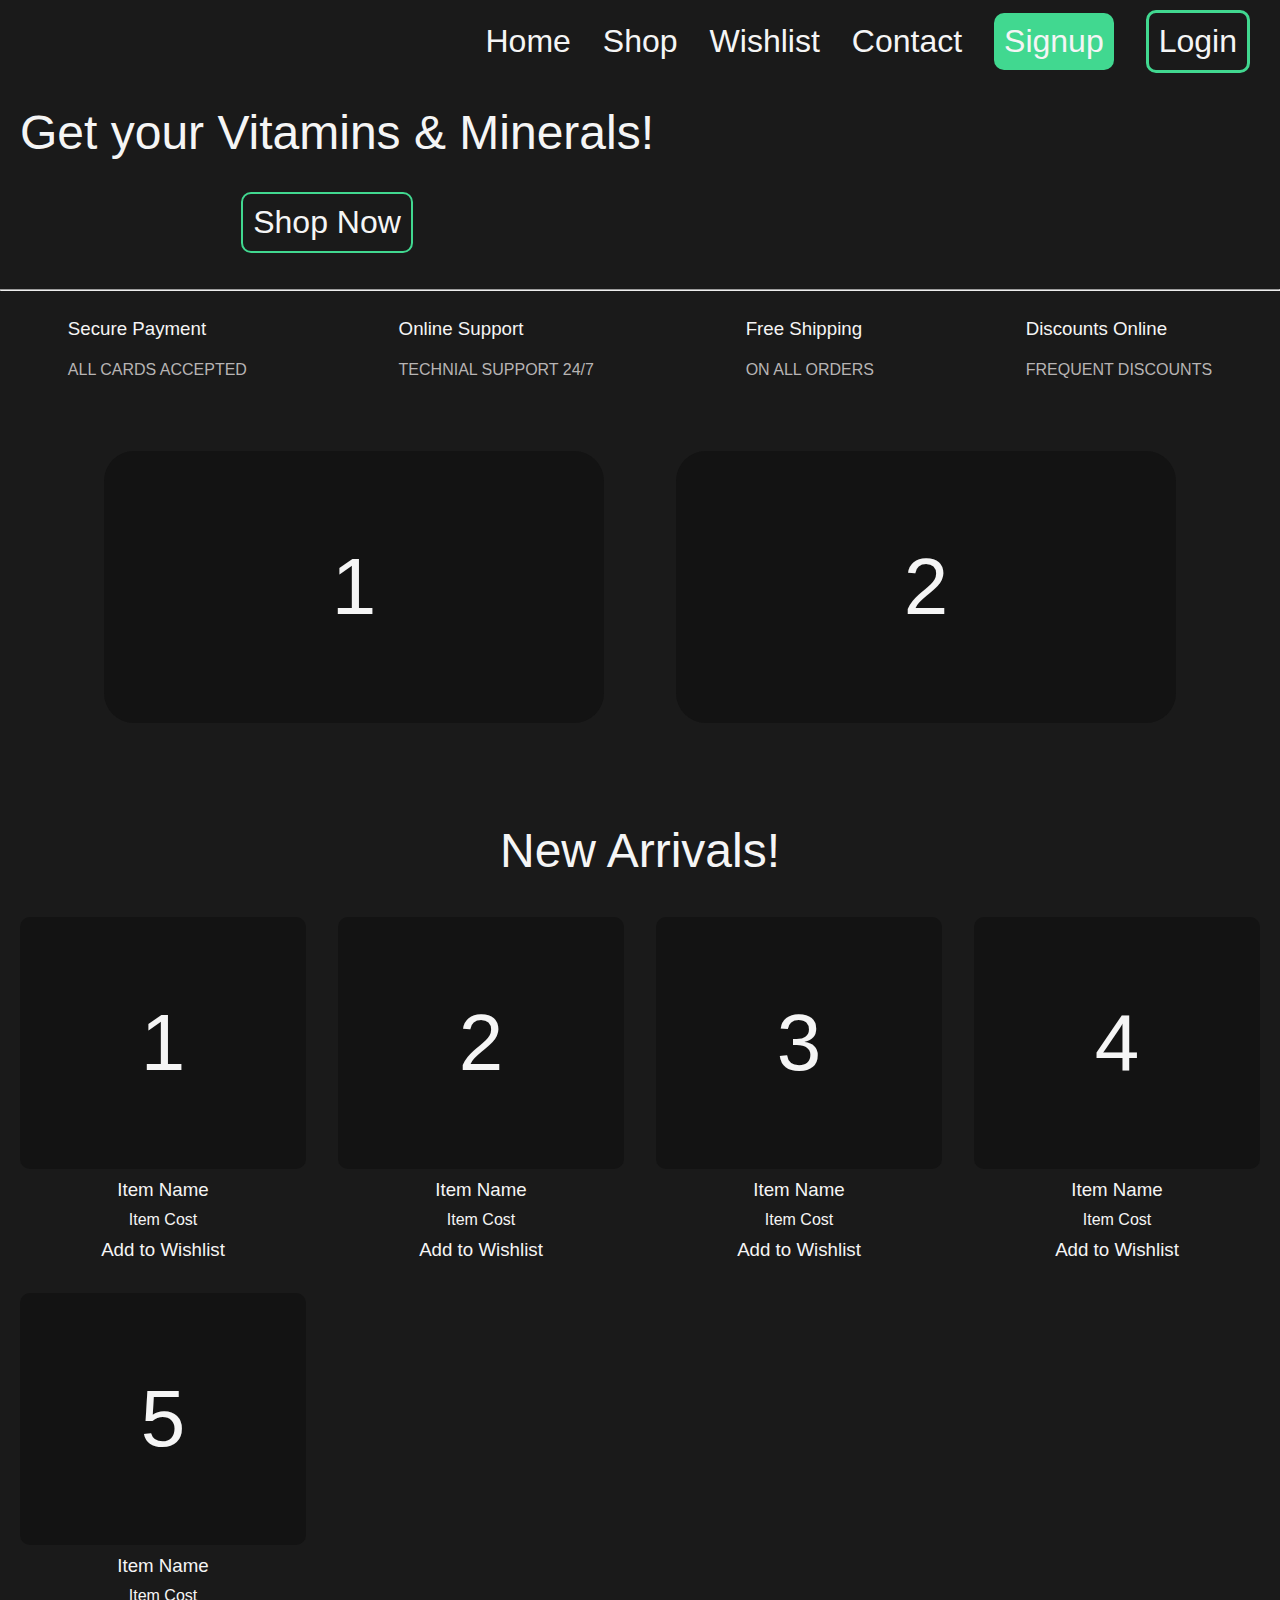
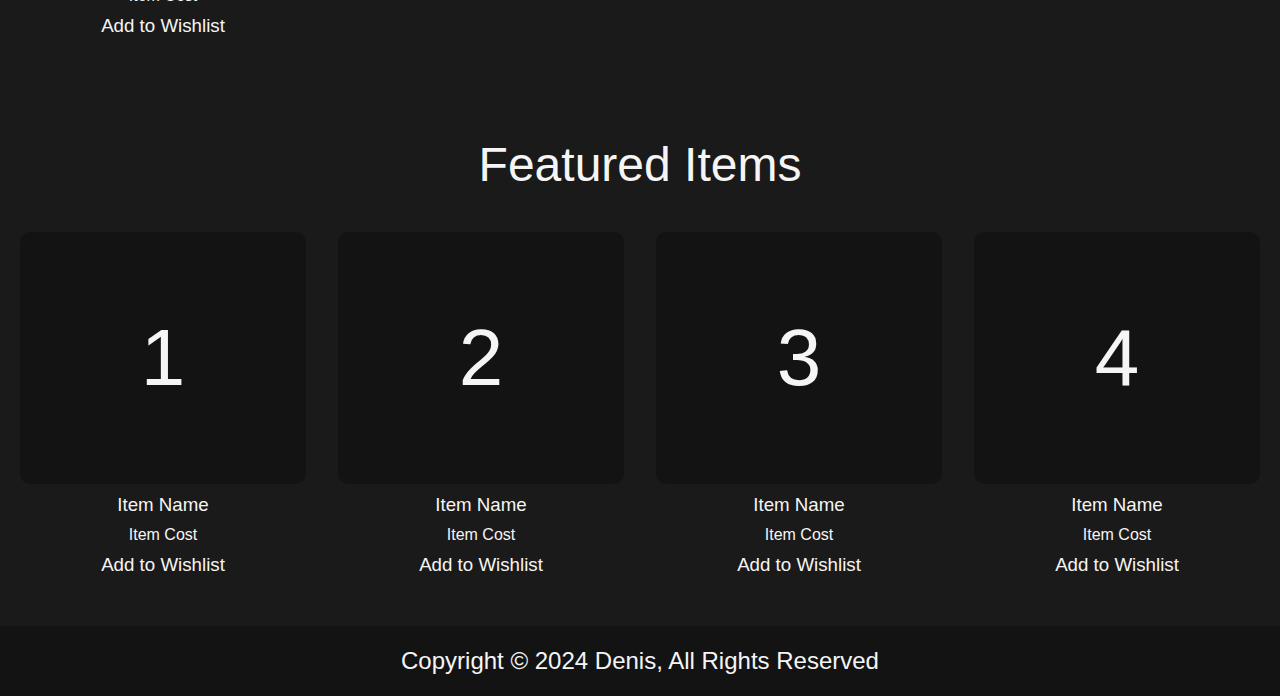
<file: public/index.html>
<!DOCTYPE html>
<html lang="en">
<head>
    <meta charset="UTF-8">
    <meta name="viewport" content="width=device-width, initial-scale=1.0">
    <title>Heisenberg</title>
    <link rel="stylesheet" href="assets/css/main.css">
</head>
<body>
    <!-- div.container>div.box#box$@1*10{Box $@1} -->

    <div class="header">
        <div class="navbar">
            <a href="#">Home</a>
            <a href="shop.html">Shop</a>
            <a href="wishlist.html">Wishlist</a>
            <a href="contact.html">Contact</a>
            <a href="signup.html" class = "special-link" id="signup">Signup</a>
            <a href="login.html" class = "special-link" id="login">Login</a>
        </div>
    </div>

    <div class="top-section">
        <div class="top-section-main">
            <div class="top-section-header">
                <h1>Get your Vitamins & Minerals!</h1>
            </div>
            <div class="shop-now-button">
                <a href="shop.html" class = "special-link" id = "shop-now">Shop Now</a>
            </div>
        </div>
    </div><br><hr>

    <div class="facts">
        <div class="secure-payment">
            <h3>Secure Payment</h3>
            <h4>ALL CARDS ACCEPTED</h4>
        </div>
        <div class="online-support">
            <h3>Online Support</h3>
            <h4>TECHNIAL SUPPORT 24/7</h4>
        </div>
        <div class="free-shipping">
            <h3>Free Shipping</h3>
            <h4>ON ALL ORDERS</h4>
        </div>
        <div class="discount-online">
            <h3>Discounts Online</h3>
            <h4>FREQUENT DISCOUNTS</h4>
        </div>
    </div>

    <div class="item-showcase">
        <div class="item-showcased">
            <p>1</p>
        </div>
        <div class="item-showcased">
            <p>2</p>
        </div>
    </div>

    <div class="special-listing-header">
        <h2>New Arrivals!</h2>
    </div>
    <div class="special-listing">
        <div class="special-listing-item">
            <div class="special-listing-image">
                <p>1</p>
            </div>
            <div class="special-listing-details">
                <h3 class="special-listing-details-text">Item Name</h3>
                <h4 class="special-listing-details-text">Item Cost</h4>
                <div class="add-to-wishlist">
                    <!-- <img class ="heart-icon" src="assets/css/images/Heart.png" alt="Add to Wishlist" width="25px" height="25px"> -->
                    <h3 class="special-listing-text add-to-wishlist-text">Add to Wishlist</h3>
                </div>
            </div>
        </div>

        <div class="special-listing-item">
            <div class="special-listing-image">
                <p>2</p>
            </div>
            <div class="special-listing-details">
                <h3 class="special-listing-details-text">Item Name</h3>
                <h4 class="special-listing-details-text">Item Cost</h4>
                <div class="add-to-wishlist">
                    <!-- <img class ="heart-icon" src="assets/css/images/Heart.png" alt="Add to Wishlist" width="25px" height="25px"> -->
                    <h3 class="special-listing-text add-to-wishlist-text">Add to Wishlist</h3>
                </div>
            </div>
        </div>

        <div class="special-listing-item">
            <div class="special-listing-image">
                <p>3</p>
            </div>
            <div class="special-listing-details">
                <h3 class="special-listing-details-text">Item Name</h3>
                <h4 class="special-listing-details-text">Item Cost</h4>
                <div class="add-to-wishlist">
                    <!-- <img class ="heart-icon" src="assets/css/images/Heart.png" alt="Add to Wishlist" width="25px" height="25px"> -->
                    <h3 class="special-listing-text add-to-wishlist-text">Add to Wishlist</h3>
                </div>
            </div>
        </div>

        <div class="special-listing-item">
            <div class="special-listing-image">
                <p>4</p>
            </div>
            <div class="special-listing-details">
                <h3 class="special-listing-details-text">Item Name</h3>
                <h4 class="special-listing-details-text">Item Cost</h4>
                <div class="add-to-wishlist">
                    <!-- <img class ="heart-icon" src="assets/css/images/Heart.png" alt="Add to Wishlist" width="25px" height="25px"> -->
                    <h3 class="special-listing-text add-to-wishlist-text">Add to Wishlist</h3>
                </div>
            </div>
        </div>

        <div class="special-listing-item">
            <div class="special-listing-image">
                <p>5</p>
            </div>
            <div class="special-listing-details">
                <h3 class="special-listing-details-text">Item Name</h3>
                <h4 class="special-listing-details-text">Item Cost</h4>
                <div class="add-to-wishlist">
                    <!-- <img class ="heart-icon" src="assets/css/images/Heart.png" alt="Add to Wishlist" width="25px" height="25px"> -->
                    <h3 class="special-listing-text add-to-wishlist-text">Add to Wishlist</h3>
                </div>
            </div>
        </div>
    </div>

    <div class="special-listing-header">
        <h2>Featured Items</h2>
    </div>

    <div class="special-listing">
        <div class="special-listing-item">
            <div class="special-listing-image">
                <p>1</p>
            </div>
            <div class="special-listing-details">
                <h3 class="special-listing-details-text">Item Name</h3>
                <h4 class="special-listing-details-text">Item Cost</h4>
                <div class="add-to-wishlist">
                    <!-- <img class="heart-icon" src="assets/css/images/Heart.png" alt="Add to Wishlist" width="25px" height="25px"> -->
                    <h3 class="special-listing-text add-to-wishlist-text">Add to Wishlist</h3>
                </div>
            </div>
        </div>
        
        <div class="special-listing-item">
            <div class="special-listing-image">
                <p>2</p>
            </div>
            <div class="special-listing-details">
                <h3 class="special-listing-details-text">Item Name</h3>
                <h4 class="special-listing-details-text">Item Cost</h4>
                <div class="add-to-wishlist">
                    <!-- <img class="heart-icon" src="assets/css/images/Heart.png" alt="Add to Wishlist" width="25px" height="25px"> -->
                    <h3 class="special-listing-text add-to-wishlist-text">Add to Wishlist</h3>
                </div>
            </div>
        </div>

        <div class="special-listing-item">
            <div class="special-listing-image">
                <p>3</p>
            </div>
            <div class="special-listing-details">
                <h3 class="special-listing-details-text">Item Name</h3>
                <h4 class="special-listing-details-text">Item Cost</h4>
                <div class="add-to-wishlist">
                    <!-- <img class="heart-icon" src="assets/css/images/Heart.png" alt="Add to Wishlist" width="25px" height="25px"> -->
                    <h3 class="special-listing-text add-to-wishlist-text">Add to Wishlist</h3>
                </div>
            </div>
        </div>

        <div class="special-listing-item">
            <div class="special-listing-image">
                <p>4</p>
            </div>
            <div class="special-listing-details">
                <h3 class="special-listing-details-text">Item Name</h3>
                <h4 class="special-listing-details-text">Item Cost</h4>
                <div class="add-to-wishlist">
                    <!-- <img class="heart-icon" src="assets/css/images/Heart.png" alt="Add to Wishlist" width="25px" height="25px"> -->
                    <h3 class="special-listing-text add-to-wishlist-text">Add to Wishlist</h3>
                </div>
            </div>
        </div>
    </div>

    <div class="footer">
        <h2>Copyright © 2024 Denis, All Rights Reserved</h2>
    </div>
</body>
</html>
</file>
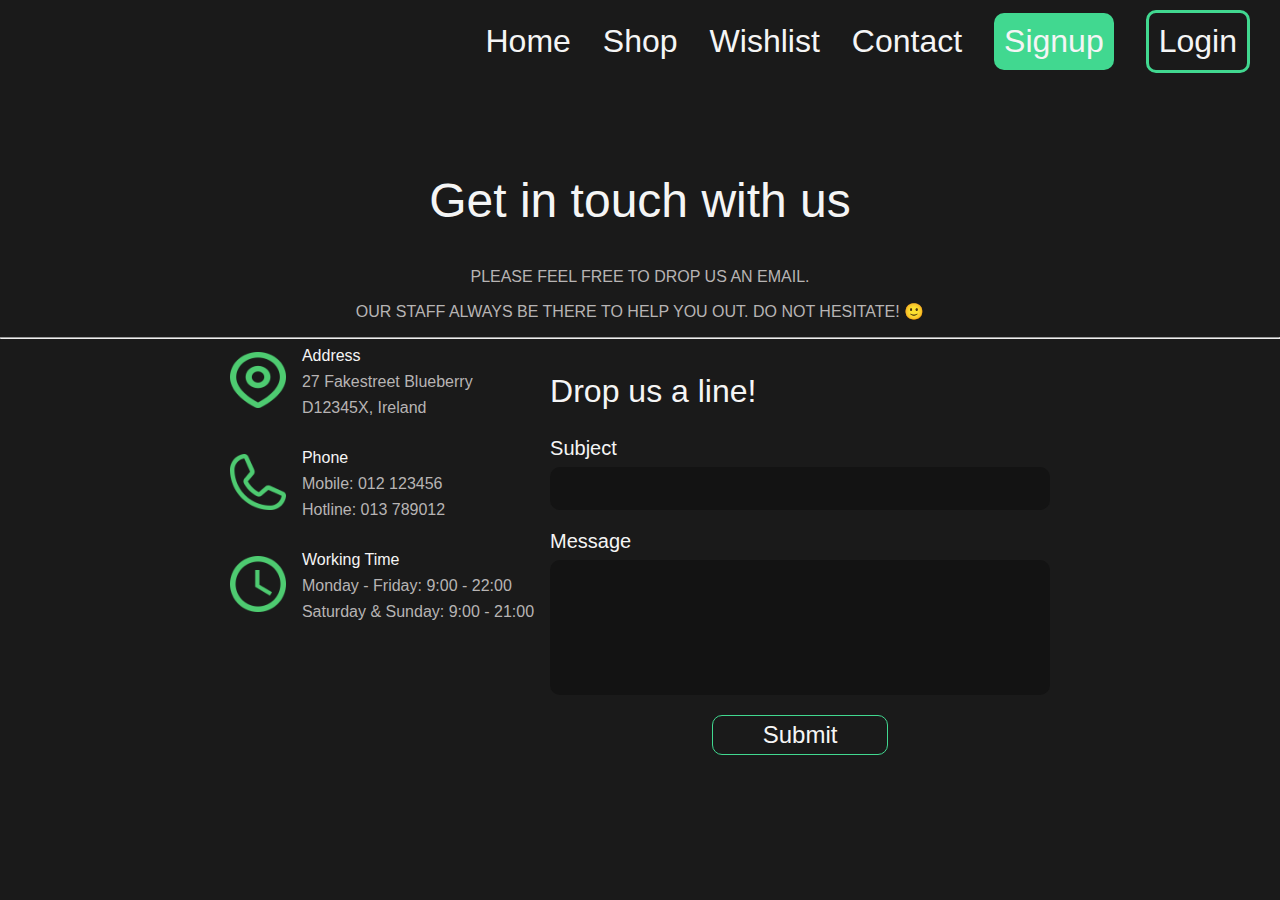
<file: public/contact.html>
<!DOCTYPE html>
<html lang="en">
<head>
    <meta charset="UTF-8">
    <meta name="viewport" content="width=device-width, initial-scale=1.0">
    <title>Contact</title>
    <link rel="stylesheet" href="assets/css/main.css">
</head>
<body>
    <div class="header">
        <div class="navbar">
            <a href="index.html">Home</a>
            <a href="shop.html">Shop</a>
            <a href="wishlist.html">Wishlist</a>
            <a href="#">Contact</a>
            <a href="signup.html" class = "special-link" id="signup">Signup</a>
            <a href="login.html" class = "special-link" id="login">Login</a>
        </div>
    </div>

    <div class="special-listing-header">
        <h2>Get in touch with us</h2>
        <h3>PLEASE FEEL FREE TO DROP US AN EMAIL.</h3>
        <h3>OUR STAFF ALWAYS BE THERE TO HELP YOU OUT. DO NOT HESITATE! 🙂</h3>
    </div><hr>

    <div class="contact-container">
        <div class="contact-details-container">
            <div class="contact-details">
                <div class="details-icon">
                    <img src="assets/images/address.png" alt="" width="56px">
                </div>
                <div class="address-details">
                    <h4 class="address-header">Address</h4>
                    <h4 class="address-info">27 Fakestreet Blueberry</h4>
                    <h4 class="address-info">D12345X, Ireland</h4>
                </div>
            </div>

            <div class="contact-details">
                <div class="details-icon">
                    <img src="assets/images/phone.png" alt="" width="56px">
                </div>
                <div class="address-details">
                    <h4 class="address-header">Phone</h4>
                    <h4 class="address-info">Mobile: 012 123456</h4>
                    <h4 class="address-info">Hotline: 013 789012</h4>
                </div>
            </div>

            <div class="contact-details">
                <div class="details-icon">
                    <img src="assets/images/working-time.png" alt="" width="56px">
                </div>
                <div class="address-details">
                    <h4 class="address-header">Working Time</h4>
                    <h4 class="address-info">Monday - Friday: 9:00 - 22:00</h4>
                    <h4 class="address-info">Saturday & Sunday: 9:00 - 21:00</h4>
                </div>
            </div>
        </div>
        <div class="contact-us-container">
            <h2>Drop us a line!</h2>

            <form action="" class="input-group-container">
                <div class="input-group">
                    <label for="subject">Subject</label>
                    <input type="text" name="subject" id="subject">    
                </div>

                <div class="input-group">
                    <label for="message">Message</label>
                    <textarea name="textarea" cols="30" rows="5"></textarea>
                </div>

                <div class="submit-button">
                    <button type="submit" class="submit-button">Submit</button>
                </div>
            </form>
        </div>
    </div>
</body>
</html>
</file>
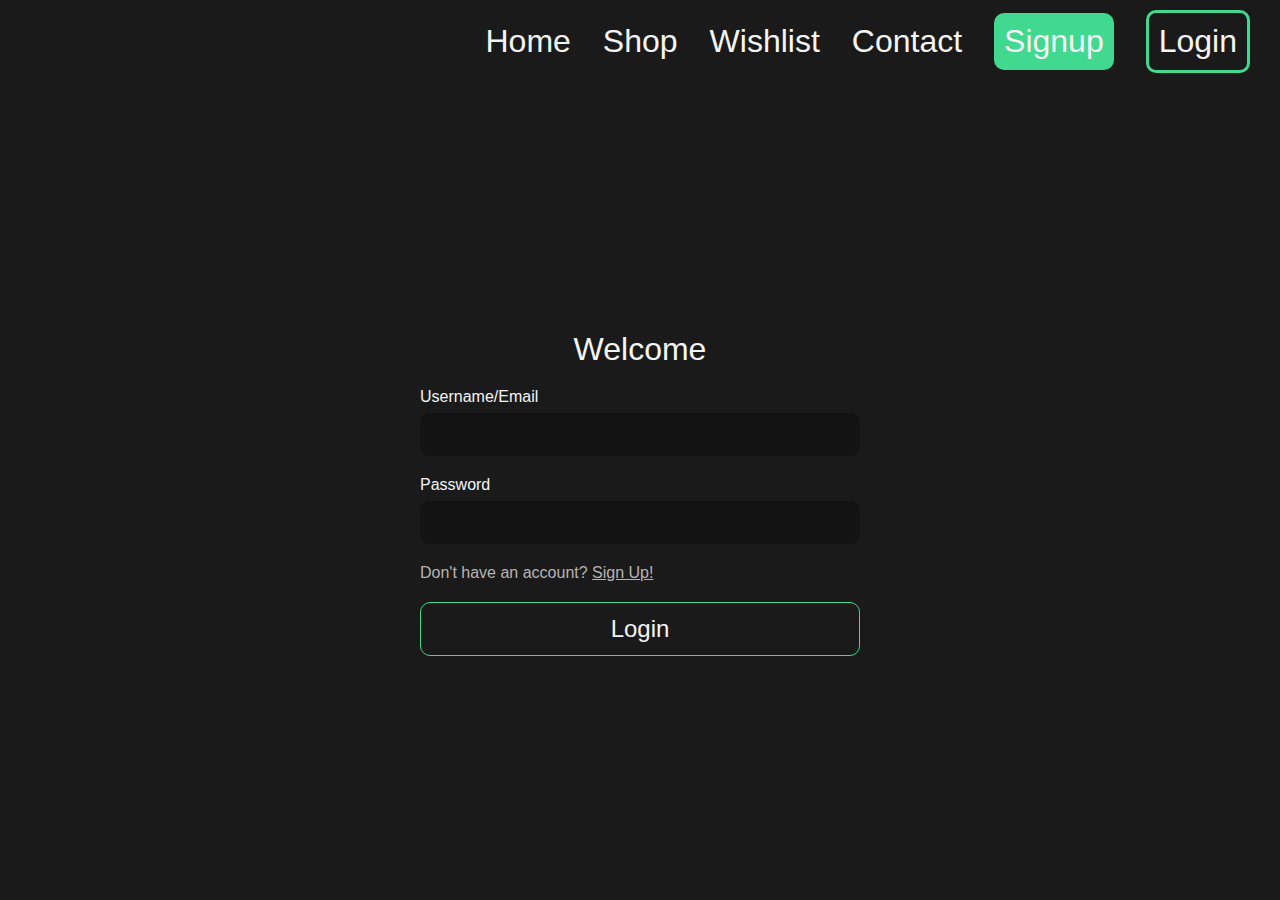
<file: public/login.html>
<!DOCTYPE html>
<html lang="en">
<head>
    <meta charset="UTF-8">
    <meta name="viewport" content="width=device-width, initial-scale=1.0">
    <title>Signup</title>
    <link rel="stylesheet" href="assets/css/main.css">
</head>
<body>
    <div class="header">
        <div class="navbar">
            <a href="index.html">Home</a>
            <a href="shop.html">Shop</a>
            <a href="wishlist.html">Wishlist</a>
            <a href="contact.html">Contact</a>
            <a href="signup.html" class = "special-link" id="signup">Signup</a>
            <a href="#" class = "special-link" id="login">Login</a>
        </div>
    </div>


    <div class="full-screen-container">
        <div class="signup-container">
            <form action="action_page.php" method="POST" class="form">
                <h1 class="login-title">Welcome</h1>
                <div class="input-group">
                    <label for="username">Username/Email</label>
                    <input type="text" id="username" name="username" required>    
                </div>
                <div class="input-group">
                    <label for="password">Password</label>
                    <input type="password" id="password" name="password" required>
                </div>
        
                <p class="info">Don't have an account? <a href="signup.html" class="alternative-tag">Sign Up!</a></p>        
                <button type="submit" class="signup-button">Login</button>
            </form>   
        </div>  
    </div>
</body>
</html>
</file>
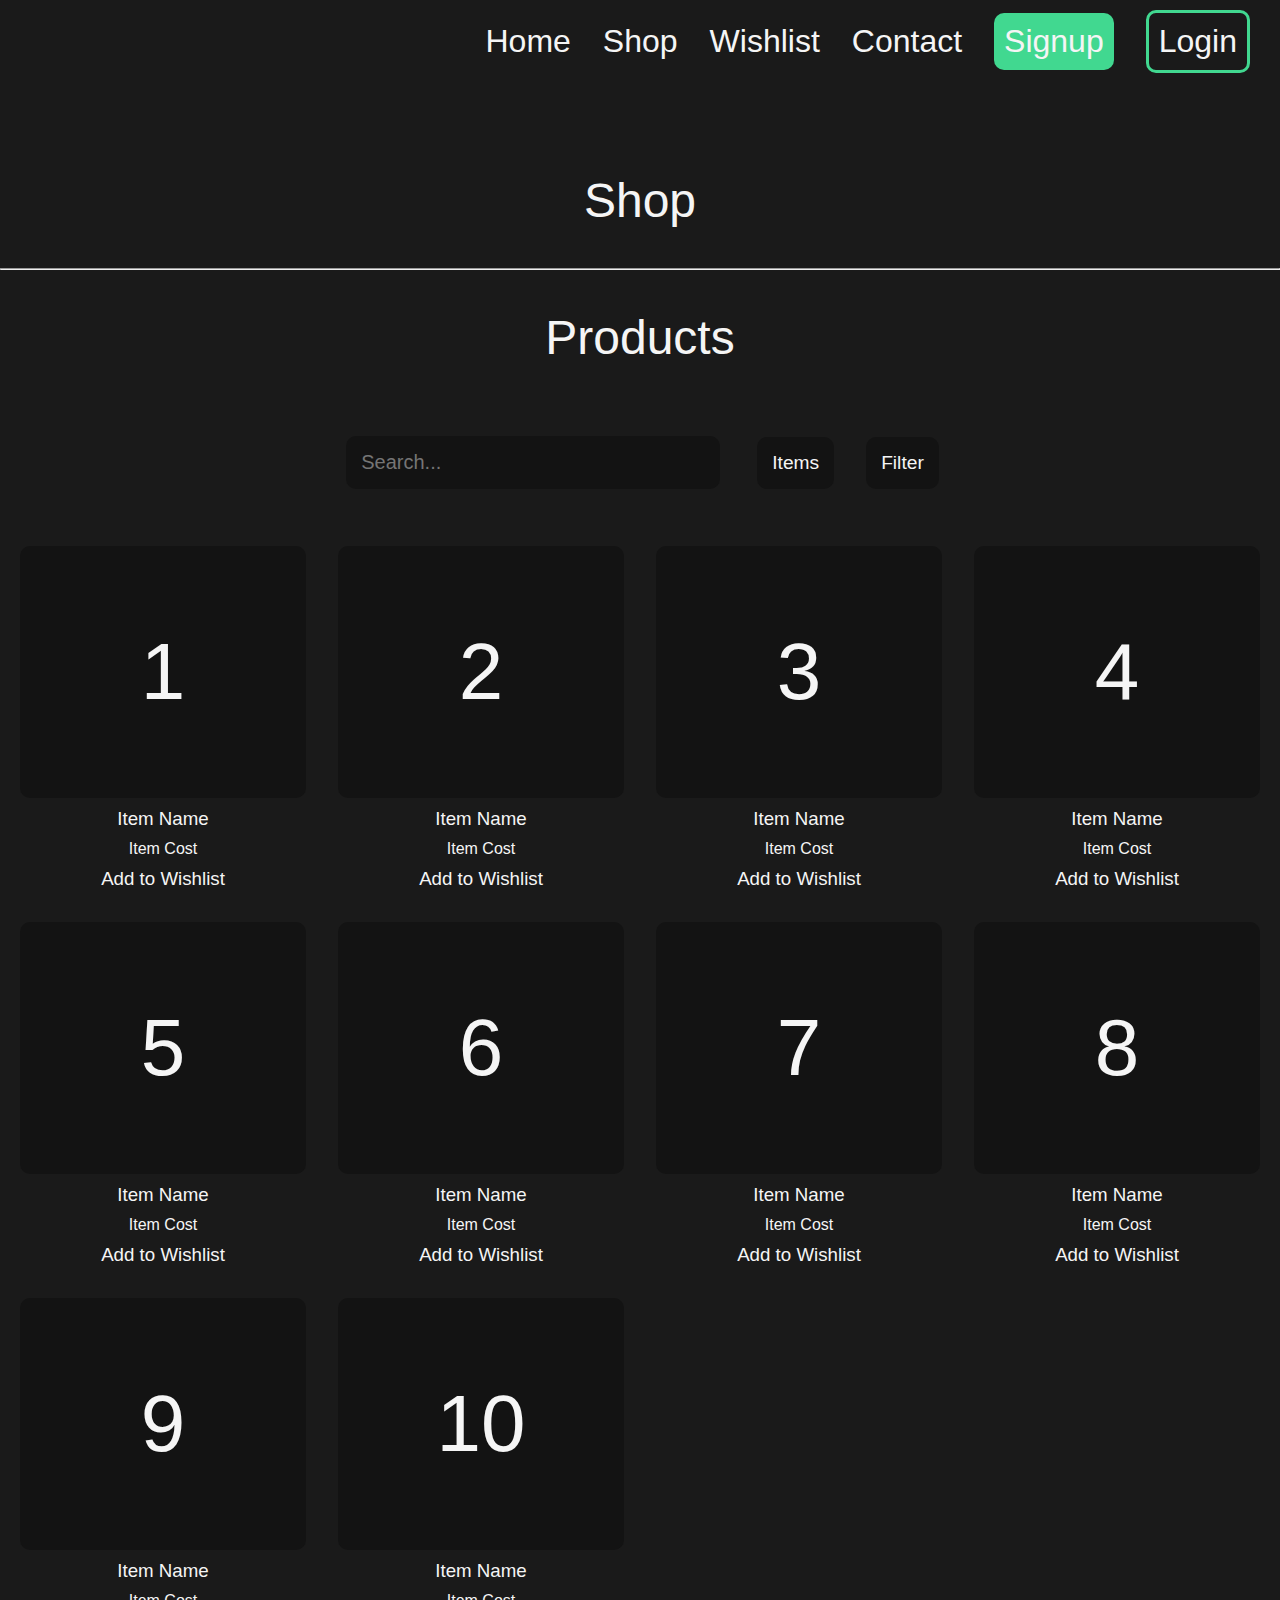
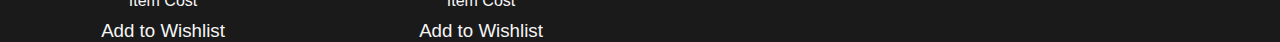
<file: public/shop.html>
<!DOCTYPE html>
<html lang="en">
<head>
    <meta charset="UTF-8">
    <meta name="viewport" content="width=device-width, initial-scale=1.0">
    <title>Shop Page</title>
    <link rel="stylesheet" href="assets/css/main.css">
</head>
<body>
    <div class="header">
        <div class="navbar">
            <a href="index.html">Home</a>
            <a href="#">Shop</a>
            <a href="wishlist.html">Wishlist</a>
            <a href="contact.html">Contact</a>
            <a href="signup.html" class = "special-link" id="signup">Signup</a>
            <a href="login.html" class = "special-link" id="login">Login</a>
        </div>
    </div>

    <div class="special-listing-header">
        <h2>Shop</h2>
    </div><hr>

    <div class="products-listing-header">
        <h2>Products</h2>
    </div>

    <div class="search-container">
        <div class="search-bar-container">
            <input type="text" placeholder="Search..." class="search-input">
        </div>
        <div class="search-container-filters">
            <div class="search-items-container">
                <h5>Items</h5>
            </div>
            <div class="search-filter-container">
                <h5>Filter</h5>
            </div>
        </div>
    </div>

    <div class="product-listing">
        <div class="product-listing-item">
            <div class="product-listing-image">
                <p>1</p>
            </div>
            <div class="product-listing-details">
                <h3 class="product-listing-details-text">Item Name</h3>
                <h4 class="product-listing-details-text">Item Cost</h4>
                <div class="add-to-wishlist">
                    <!-- <img class ="heart-icon" src="assets/css/images/Heart.png" alt="Add to Wishlist" width="25px" height="25px"> -->
                    <h3 class="product-listing-text add-to-wishlist-text">Add to Wishlist</h3>
                </div>
            </div>
        </div>

        <div class="product-listing-item">
            <div class="product-listing-image">
                <p>2</p>
            </div>
            <div class="product-listing-details">
                <h3 class="product-listing-details-text">Item Name</h3>
                <h4 class="product-listing-details-text">Item Cost</h4>
                <div class="add-to-wishlist">
                    <!-- <img class ="heart-icon" src="assets/css/images/Heart.png" alt="Add to Wishlist" width="25px" height="25px"> -->
                    <h3 class="product-listing-text add-to-wishlist-text">Add to Wishlist</h3>
                </div>
            </div>
        </div>

        <div class="product-listing-item">
            <div class="product-listing-image">
                <p>3</p>
            </div>
            <div class="product-listing-details">
                <h3 class="product-listing-details-text">Item Name</h3>
                <h4 class="product-listing-details-text">Item Cost</h4>
                <div class="add-to-wishlist">
                    <!-- <img class ="heart-icon" src="assets/css/images/Heart.png" alt="Add to Wishlist" width="25px" height="25px"> -->
                    <h3 class="product-listing-text add-to-wishlist-text">Add to Wishlist</h3>
                </div>
            </div>
        </div>

        <div class="product-listing-item">
            <div class="product-listing-image">
                <p>4</p>
            </div>
            <div class="product-listing-details">
                <h3 class="product-listing-details-text">Item Name</h3>
                <h4 class="product-listing-details-text">Item Cost</h4>
                <div class="add-to-wishlist">
                    <!-- <img class ="heart-icon" src="assets/css/images/Heart.png" alt="Add to Wishlist" width="25px" height="25px"> -->
                    <h3 class="product-listing-text add-to-wishlist-text">Add to Wishlist</h3>
                </div>
            </div>
        </div>

        <div class="product-listing-item">
            <div class="product-listing-image">
                <p>5</p>
            </div>
            <div class="product-listing-details">
                <h3 class="product-listing-details-text">Item Name</h3>
                <h4 class="product-listing-details-text">Item Cost</h4>
                <div class="add-to-wishlist">
                    <!-- <img class ="heart-icon" src="assets/css/images/Heart.png" alt="Add to Wishlist" width="25px" height="25px"> -->
                    <h3 class="product-listing-text add-to-wishlist-text">Add to Wishlist</h3>
                </div>
            </div>
        </div>

        <div class="product-listing-item">
            <div class="product-listing-image">
                <p>6</p>
            </div>
            <div class="product-listing-details">
                <h3 class="product-listing-details-text">Item Name</h3>
                <h4 class="product-listing-details-text">Item Cost</h4>
                <div class="add-to-wishlist">
                    <!-- <img class ="heart-icon" src="assets/css/images/Heart.png" alt="Add to Wishlist" width="25px" height="25px"> -->
                    <h3 class="product-listing-text add-to-wishlist-text">Add to Wishlist</h3>
                </div>
            </div>
        </div>

        <div class="product-listing-item">
            <div class="product-listing-image">
                <p>7</p>
            </div>
            <div class="product-listing-details">
                <h3 class="product-listing-details-text">Item Name</h3>
                <h4 class="product-listing-details-text">Item Cost</h4>
                <div class="add-to-wishlist">
                    <!-- <img class ="heart-icon" src="assets/css/images/Heart.png" alt="Add to Wishlist" width="25px" height="25px"> -->
                    <h3 class="product-listing-text add-to-wishlist-text">Add to Wishlist</h3>
                </div>
            </div>
        </div>

        <div class="product-listing-item">
            <div class="product-listing-image">
                <p>8</p>
            </div>
            <div class="product-listing-details">
                <h3 class="product-listing-details-text">Item Name</h3>
                <h4 class="product-listing-details-text">Item Cost</h4>
                <div class="add-to-wishlist">
                    <!-- <img class ="heart-icon" src="assets/css/images/Heart.png" alt="Add to Wishlist" width="25px" height="25px"> -->
                    <h3 class="product-listing-text add-to-wishlist-text">Add to Wishlist</h3>
                </div>
            </div>
        </div>

        <div class="product-listing-item">
            <div class="product-listing-image">
                <p>9</p>
            </div>
            <div class="product-listing-details">
                <h3 class="product-listing-details-text">Item Name</h3>
                <h4 class="product-listing-details-text">Item Cost</h4>
                <div class="add-to-wishlist">
                    <!-- <img class ="heart-icon" src="assets/css/images/Heart.png" alt="Add to Wishlist" width="25px" height="25px"> -->
                    <h3 class="product-listing-text add-to-wishlist-text">Add to Wishlist</h3>
                </div>
            </div>
        </div>

        <div class="product-listing-item">
            <div class="product-listing-image">
                <p>10</p>
            </div>
            <div class="product-listing-details">
                <h3 class="product-listing-details-text">Item Name</h3>
                <h4 class="product-listing-details-text">Item Cost</h4>
                <div class="add-to-wishlist">
                    <!-- <img class ="heart-icon" src="assets/css/images/Heart.png" alt="Add to Wishlist" width="25px" height="25px"> -->
                    <h3 class="product-listing-text add-to-wishlist-text">Add to Wishlist</h3>
                </div>
            </div>
        </div>
    </div>
</body>
</html>
</file>
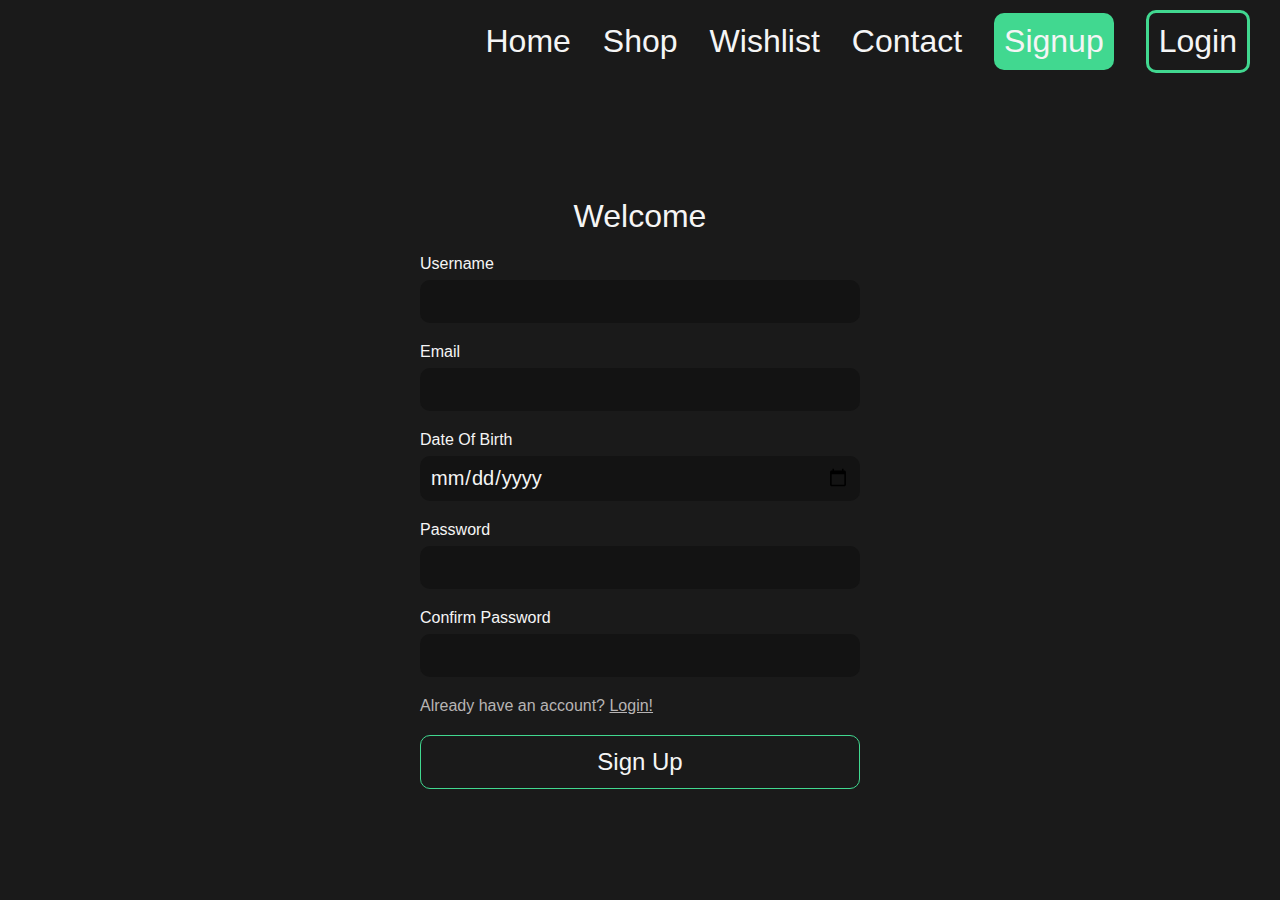
<file: public/signup.html>
<!DOCTYPE html>
<html lang="en">
<head>
    <meta charset="UTF-8">
    <meta name="viewport" content="width=device-width, initial-scale=1.0">
    <title>Signup</title>
    <link rel="stylesheet" href="assets/css/main.css">
</head>
<body>
    <div class="header">
        <div class="navbar">
            <a href="index.html">Home</a>
            <a href="shop.html">Shop</a>
            <a href="wishlist.html">Wishlist</a>
            <a href="contact.html">Contact</a>
            <a href="#" class = "special-link" id="signup">Signup</a>
            <a href="login.html" class = "special-link" id="login">Login</a>
        </div>
    </div>


    <div class="full-screen-container">
        <div class="signup-container">
            <form action="action_page.php" method="POST" class="form">
                <h1 class="login-title">Welcome</h1>
                <div class="input-group">
                    <label for="username">Username</label>
                    <input type="text" id="username" name="username" required>    
                </div>
                <div class="input-group">
                    <label for="email">Email</label>
                    <input type="email" id="email" name="email" required>
                </div>
                <div class="input-group">
                    <label for="date">Date Of Birth</label>
                    <input type="date" id="date" name="date" required>
                </div>
        
                <div class="input-group">
                    <label for="password">Password</label>
                    <input type="password" id="password" name="password" required>
                </div>
        
                <div class="input-group">
                    <label for="cpassword">Confirm Password</label>
                    <input type="password" id="cpassword" name="cpassword" required>
                </div>
        
                <p class="info">Already have an account? <a href="login.html" class="alternative-tag">Login!</a></p>        
                <button type="submit" class="signup-button">Sign Up</button>
            </form>   
        </div>  
    </div>
</body>
</html>
</file>
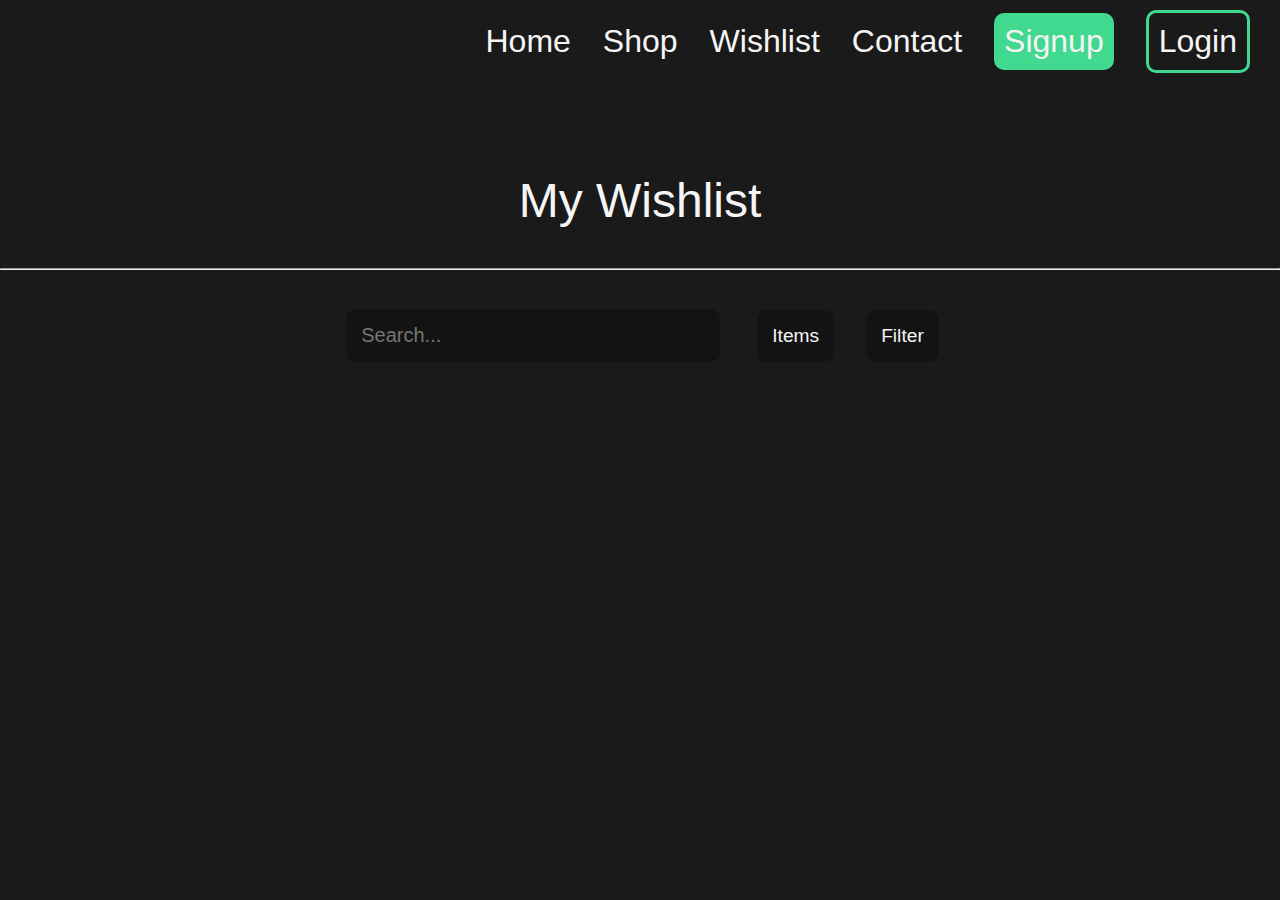
<file: public/wishlist.html>
<!DOCTYPE html>
<html lang="en">
<head>
    <meta charset="UTF-8">
    <meta name="viewport" content="width=device-width, initial-scale=1.0">
    <title>Wishlist</title>
    <link rel="stylesheet" href="assets/css/main.css">
</head>
<body>
    <div class="header">
        <div class="navbar">
            <a href="index.html">Home</a>
            <a href="shop.html">Shop</a>
            <a href="#">Wishlist</a>
            <a href="contact.html">Contact</a>
            <a href="signup.html" class = "special-link" id="signup">Signup</a>
            <a href="login.html" class = "special-link" id="login">Login</a>
        </div>
    </div>

    <div class="special-listing-header">
        <h2>My Wishlist</h2>
    </div><hr>

    <div class="search-container">
        <div class="search-bar-container">
            <input type="text" placeholder="Search..." class="search-input">
        </div>
        <div class="search-container-filters">
            <div class="search-items-container">
                <h5>Items</h5>
            </div>
            <div class="search-filter-container">
                <h5>Filter</h5>
            </div>
        </div>
    </div>
</body>
</html>
</file>
<file: public/assets/css/main.css>
@import url("shop.css");
@import url("wishlist.css");
@import url("contact.css");
@import url("signup&login.css");

:root {
    --primary-color: #1A1A1A;
    --secondary-color: #F5F5F5;
    --accent-color-1: #41D890;
    --accent-color-2: #B7B4B4;
    --accent-color-3: #131313;
    --font-size: 2rem;
    --buttons-padding: 10px;
    --border-radius: 10px;

    --gap: 2rem;

    /* top section */
    --header-text-size: 48px;
}

* {
    box-sizing: border-box;
    font-family: sans-serif;
    font-weight: normal;
}

body {
    background-color: var(--primary-color);
    margin: 0;
}

/* -------- Header & Navigation Bar -------- */
.header {
    display: flex;
    margin: 10px 30px 0px 30px;
    justify-content: flex-end;
}

.logo-container {
    display: flex;
    align-items: center;
}

.logo-container .website-name {
    font-size: var(--font-size);
    color: var(--secondary-color);
}

.navbar { 
    display: flex;
    flex-direction: row;
    flex-wrap: wrap;
    gap: var(--gap);
    align-items: center;
}

.navbar a {
    color: var(--secondary-color);
    font-size: var(--font-size);
    text-decoration: none;
    transition: color 300ms ease;
}

.navbar a:hover:not(.special-link) {
    color: var(--accent-color-1);
}

#signup {
    background-color: var(--accent-color-1);
    border-radius: var(--border-radius);
    padding: var(--buttons-padding);
}

#login {
    border: 3px solid var(--accent-color-1);
    border-radius: var(--border-radius);
    padding: var(--buttons-padding);
}

/* -------- Top Section -------- */

.top-section {
    display: flex;
}

.top-section-main {
    display: flex;
    flex-direction: column;
    align-items: center;
}
.top-section-header > h1 {
    color: var(--secondary-color);
    font-size: var(--header-text-size);
    margin-left: 20px;
}

.shop-now-button {
    border: 2px solid var(--accent-color-1);
    border-radius: var(--border-radius);
    margin-bottom: 10px;
    padding: var(--buttons-padding);
}

#shop-now {
    font-size: var(--font-size);
    color: var(--secondary-color);
    text-decoration: none;
}

/* -------- Facts -------- */

.facts {
    display: flex;
    justify-content: space-around;
    gap: 1rem;
    flex-wrap: wrap;
}

.facts h3 { 
    color: var(--secondary-color);
}

.facts h4 {
    color: var(--accent-color-2);
}

/* -------- Item Showcase -------- */

.item-showcase {
    display: flex;
    justify-content: center;
    flex-wrap: wrap;
    gap: var(--gap);
    margin-top: 50px;
}

.item-showcased {
    margin-left: 20px;
    margin-right: 20px;
    width: 500px;
    background-color: var(--accent-color-3);
    border-radius: 30px;
    padding: 10px;
    p {
        color: var(--secondary-color);
        font-size: 5em;
        text-align: center;
    }
}

/* -------- New Arrvials & Header -------- */

.special-listing-header {
    text-align: center;
    color: var(--secondary-color);
    font-size: var(--font-size);
    margin-top: 100px;
}

.special-listing {
    display: grid;
    grid-template-columns: repeat(auto-fit, minmax(250px, 1fr));
    justify-content: center;
    align-items: center;
    gap: 2rem;
    margin-left: 20px;
    margin-right: 20px;
}

.special-listing-item {
    display: grid;
    justify-content: center;
    align-items: center;
    grid-template-columns: 1fr;
    gap: 1;
    grid-template-areas: 
    "special-listing-image"
    "special-listing-details";
}

.special-listing-image {
    border-radius: var(--border-radius);
    background-color: var(--accent-color-3);
    grid-area: special-listing-image;
    p {
        color: var(--secondary-color);
        text-align: center;
        font-size: 5em;
    }
    margin-bottom: 10px;
}

.special-listing-details {
    display: flex;
    flex-direction: column;
    align-items: center;
    grid-area: special-listing-details;    
}

.special-listing-details-text {
    margin: 0;
    margin-bottom: 10px;
    color: var(--secondary-color);
}

.add-to-wishlist {
    display: flex;
    align-items: center;
}

.add-to-wishlist-text {
    color: var(--secondary-color);
    margin: 0;
}

/* Footer */
.footer {
    background-color: var(--accent-color-3);
    color: var(--secondary-color);
    text-align: center;
    margin-top: 50px;
    padding: 1px;
}
</file>
